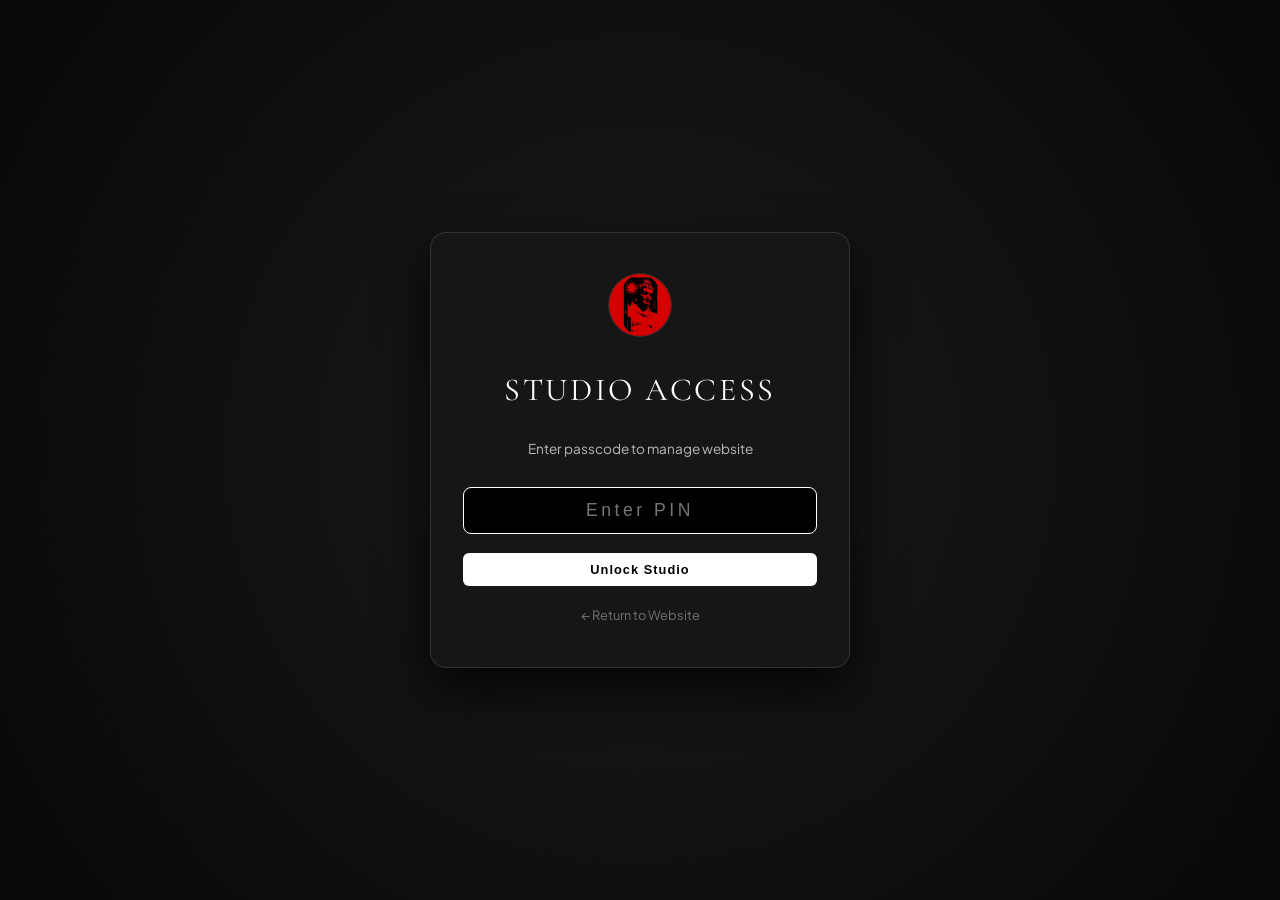
<file: admin.html>
<!DOCTYPE html>
<html lang="en">
<head>
  <meta charset="UTF-8">
  <meta name="viewport" content="width=device-width, initial-scale=1.0">
  <title>ariya.ex3 — Studio &amp; Content Management</title>
  <meta name="robots" content="noindex, nofollow">
  
  <link rel="icon" type="image/jpeg" href="assets/images/ariya-emblem.jpg">
  
  <!-- Premium Fonts -->
  <link rel="preconnect" href="https://fonts.googleapis.com">
  <link rel="preconnect" href="https://fonts.gstatic.com" crossorigin>
  <link href="https://fonts.googleapis.com/css2?family=Cormorant+Garamond:wght@400;600&family=Plus+Jakarta+Sans:wght@300;400;500;600;700&display=swap" rel="stylesheet">
  
  <!-- Stylesheets -->
  <link rel="stylesheet" href="css/style.css">
  <link rel="stylesheet" href="css/admin.css">

  <!-- Storage Engine -->
  <script src="js/storage.js" defer></script>
  <script src="js/admin.js" defer></script>
</head>
<body class="admin-body">

  <!-- ==========================================================================
       1. Security Gate / PIN Login (Cookie Protected)
       ========================================================================== -->
  <div id="loginGate" class="login-gate-overlay">
    <div class="login-card">
      <div class="login-emblem">
        <img src="assets/images/ariya-emblem.jpg" alt="ariya emblem">
      </div>
      <h1 class="login-title">Studio Access</h1>
      <p class="login-subtitle">Enter passcode to manage website</p>

      <form id="loginForm" class="login-form">
        <div class="input-wrap">
          <input type="password" id="passcodeInput" placeholder="Enter PIN" autocomplete="off" required autofocus>
        </div>

        <button type="submit" id="unlockStudioBtn" class="admin-primary-btn">Unlock Studio</button>
        <p id="loginError" class="login-error" style="display: none;">Incorrect passcode. Try again.</p>
        <p id="lockoutNotice" class="login-error" style="display: none;"></p>
        <p id="sessionTimeoutNotice" class="login-info" style="display: none; color: rgba(255,255,255,0.7); font-size: 0.85rem; margin-top: 0.5rem; text-align: center;"></p>
      </form>
      <a href="index.html" class="back-link">&larr; Return to Website</a>
    </div>
  </div>

  <!-- ==========================================================================
       2. Studio Dashboard (Protected)
       ========================================================================== -->
  <div id="adminDashboard" class="admin-dashboard-container" style="display: none;">
    
    <!-- Top Bar -->
    <header class="admin-topbar">
      <div class="topbar-left">
        <span class="studio-logo">ariya.ex3</span>
        <span class="studio-badge">Host Studio</span>
      </div>
      
      <div class="topbar-actions">
        <a href="index.html" target="_blank" class="admin-ghost-btn">View Live Site &rarr;</a>
        <button id="exportBackupBtn" class="admin-ghost-btn" title="Download backup of all posts">Export JSON</button>
        <button id="logoutBtn" class="admin-danger-btn">Logout</button>
      </div>
    </header>

    <!-- Main Studio Tabs -->
    <nav class="studio-tabs-nav">
      <button class="tab-btn active" data-tab="tab-videos">Videos &amp; Edits</button>
      <button class="tab-btn" data-tab="tab-images">Image Posts</button>
      <button class="tab-btn" data-tab="tab-content">Site Texts</button>
      <button class="tab-btn" data-tab="tab-cookies">Cookies &amp; Storage</button>
    </nav>

    <!-- Content Pane -->
    <main class="studio-main-pane">
      
      <!-- TAB 1: Videos & Edits -->
      <section id="tab-videos" class="tab-content-panel active">
        <div class="panel-header">
          <div>
            <h2 class="panel-title">Video Edits Archive</h2>
            <p class="panel-desc">Manage video clips, captions, and choose your centerpiece hero video.</p>
          </div>
          <button class="admin-primary-btn open-create-modal-btn" data-type="video">+ Upload New Video</button>
        </div>

        <div id="videoCardsGrid" class="studio-posts-grid">
          <!-- Dynamically injected -->
        </div>
      </section>

      <!-- TAB 2: Image Posts -->
      <section id="tab-images" class="tab-content-panel">
        <div class="panel-header">
          <div>
            <h2 class="panel-title">Image Posts &amp; Reflections</h2>
            <p class="panel-desc">Share visual posters, quotes, and Dhamma reflections.</p>
          </div>
          <button class="admin-primary-btn open-create-modal-btn" data-type="image">+ Upload New Image</button>
        </div>

        <div id="imageCardsGrid" class="studio-posts-grid">
          <!-- Dynamically injected -->
        </div>
      </section>

      <!-- TAB 3: Site Texts -->
      <section id="tab-content" class="tab-content-panel">
        <div class="panel-header">
          <div>
            <h2 class="panel-title">Site Editorial Text</h2>
            <p class="panel-desc">Update the text of About and Why This Website on the fly.</p>
          </div>
          <button id="saveSiteTextBtn" class="admin-primary-btn">Save Changes</button>
        </div>

        <div class="site-text-editor-form">
          <div class="form-group">
            <label for="siteTaglineInput">Homepage Tagline</label>
            <input type="text" id="siteTaglineInput" value="Beyond the edit lies the idea. Beyond the image lies the philosophy.">
          </div>

          <div class="form-group">
            <label for="aboutLeadInput">About Lead Paragraph</label>
            <textarea id="aboutLeadInput" rows="3">Hello! I am ariya.ex3, an Ambedkarite Buddhist, political philosophical, editor, and the creator of this page.</textarea>
          </div>

          <div class="form-group">
            <label for="manifestoQuoteInput">Manifesto Pull-Quote</label>
            <textarea id="manifestoQuoteInput" rows="4">Short-form edits can communicate powerful ideas through visuals, music, symbolism, and carefully selected words. However, the meaning behind a few seconds of footage can sometimes go much deeper than what appears on the screen.</textarea>
          </div>
        </div>
      </section>

      <!-- TAB 4: Cookies & Storage -->
      <section id="tab-cookies" class="tab-content-panel">
        <div class="panel-header">
          <div>
            <h2 class="panel-title">Cookies &amp; Device Storage</h2>
            <p class="panel-desc">Inspect and manage active browser cookies and IndexedDB media cache.</p>
          </div>
          <button id="clearCacheBtn" class="admin-danger-btn">Reset To Default Seed</button>
        </div>

        <div class="cookie-status-card">
          <h3 class="status-subtitle">Active Browser Cookies</h3>
          <div id="activeCookiesList" class="cookie-tags-wrap"></div>
          
          <div class="storage-info-box">
            <p><strong>Storage Engine:</strong> IndexedDB (Media Blobs) + LocalStorage (Settings) + Secure Session Cookies.</p>
            <p><strong>Data Privacy:</strong> All uploaded videos are saved in your device's persistent storage and are instantly available offline.</p>
          </div>
        </div>
      </section>

    </main>

    <!-- Floating Action Button for Mobile -->
    <button class="mobile-fab-btn open-create-modal-btn" data-type="video" aria-label="Upload New Post">
      +
    </button>

  </div>

  <!-- ==========================================================================
       3. Post Editor Modal (Bottom-Sheet on Mobile)
       ========================================================================== -->
  <div id="postEditorModal" class="editor-modal-overlay" style="display: none;">
    <div class="editor-modal-container">
      <div class="modal-header">
        <h3 id="modalFormTitle" class="modal-heading">Upload New Post</h3>
        <button id="closeModalBtn" class="modal-close-icon">&times;</button>
      </div>

      <form id="postEditorForm" class="editor-modal-body">
        <input type="hidden" id="postIdField">
        <input type="hidden" id="postTypeField" value="video">

        <!-- File Upload Zone -->
        <div class="upload-dropzone" id="uploadDropzone">
          <input type="file" id="mediaFileInput" accept="video/mp4,image/*">
          <div class="dropzone-prompt">
            <span class="upload-icon">&uarr;</span>
            <p id="dropzoneLabel">Tap to select or drop video/photo</p>
            <span class="dropzone-hint">Supports MP4, JPG, WEBP, PNG</span>
          </div>
          <!-- Live Preview -->
          <div id="mediaPreviewWrap" class="media-preview-box" style="display: none;"></div>
        </div>

        <div class="form-group">
          <label for="postTitleInput">Title</label>
          <input type="text" id="postTitleInput" placeholder="e.g. Edit 07 • The Middle Way" required>
        </div>

        <div class="form-group">
          <label for="postCategoryInput">Category</label>
          <select id="postCategoryInput">
            <option value="Ambedkarite">Ambedkarite</option>
            <option value="Madhyamaka">Madhyamaka</option>
            <option value="Nalanda">Nālandā</option>
            <option value="Visual Dhamma">Visual Dhamma</option>
            <option value="Philosophy">Philosophy</option>
          </select>
        </div>

        <div class="form-group">
          <label for="postCaptionInput">Caption &amp; Philosophical Reflection</label>
          <textarea id="postCaptionInput" rows="4" placeholder="Explain the historical and philosophical context behind this edit..."></textarea>
        </div>

        <div class="modal-actions">
          <button type="button" id="cancelModalBtn" class="admin-ghost-btn">Cancel</button>
          <button type="submit" id="savePostBtn" class="admin-primary-btn">Publish to Site</button>
        </div>
      </form>
    </div>
  </div>

</body>
</html>
</file>
<file: css/style.css>
/* ==========================================================================
   ariya.ex3 — Minimalist Editorial Portfolio
   Pure White Typography • Premium Fonts • Authentic & Clean
   ========================================================================== */

/* Custom Aesthetic Serif Display Font */
@font-face {
  font-family: 'Mollen Fancyla';
  src: url('../assets/fonts/mollen-fancyla.otf') format('opentype');
  font-weight: normal;
  font-style: normal;
  font-display: swap;
}

:root {
  --color-white: #ffffff;
  --color-white-90: rgba(255, 255, 255, 0.9);
  --color-white-70: rgba(255, 255, 255, 0.7);
  --color-white-50: rgba(255, 255, 255, 0.5);
  --color-white-20: rgba(255, 255, 255, 0.18);
  --color-white-10: rgba(255, 255, 255, 0.08);

  --bg-black: #0a0a0a;
  --bg-deep: #0e0e0e;
  --bg-card: #141414;

  --font-display: 'Mollen Fancyla', 'Cormorant Garamond', Georgia, serif;
  --font-serif: 'Cormorant Garamond', Georgia, serif;
  --font-sans: 'Plus Jakarta Sans', -apple-system, BlinkMacSystemFont, 'Segoe UI', Roboto, sans-serif;

  --site-max-width: 1100px;
  --padding-x: clamp(1.5rem, 5vw, 4rem);
}

/* Reset */
*,
*::before,
*::after {
  box-sizing: border-box;
  margin: 0;
  padding: 0;
}

html {
  font-size: 16px;
  scroll-behavior: smooth;
  background-color: var(--bg-black);
  color: var(--color-white);
  -webkit-font-smoothing: antialiased;
  -moz-osx-font-smoothing: grayscale;
}

body {
  font-family: var(--font-sans);
  background-color: var(--bg-black);
  color: var(--color-white);
  line-height: 1.7;
  overflow-x: hidden;
}

::selection {
  background: var(--color-white);
  color: var(--bg-black);
}

/* ==========================================================================
   Header / Navigation (Ultra-Minimal)
   ========================================================================== */
.site-header {
  position: fixed;
  top: 0;
  left: 0;
  width: 100%;
  display: flex;
  justify-content: space-between;
  align-items: center;
  padding: 1.25rem var(--padding-x);
  z-index: 100;
  background: rgba(10, 10, 10, 0.85);
  backdrop-filter: blur(20px);
  -webkit-backdrop-filter: blur(20px);
  border-bottom: 1px solid rgba(255, 255, 255, 0.08);
  transition: background 0.3s ease;
}

.brand-link {
  font-family: var(--font-display);
  font-size: 1.15rem;
  letter-spacing: 0.12em;
  text-transform: uppercase;
  color: var(--color-white);
  text-decoration: none;
}

.header-nav {
  display: flex;
  align-items: center;
  gap: 2.2rem;
}

.header-nav a {
  font-family: var(--font-sans);
  font-size: 0.8rem;
  font-weight: 500;
  letter-spacing: 0.12em;
  text-transform: uppercase;
  color: var(--color-white-70);
  text-decoration: none;
  transition: color 0.2s ease;
}

.header-nav a:hover {
  color: var(--color-white);
}

/* ==========================================================================
   Section 1: Hero with edit-03.mp4 Video as Centerpiece
   ========================================================================== */
.hero-section {
  position: relative;
  min-height: 100vh;
  width: 100%;
  display: flex;
  align-items: center;
  justify-content: center;
  padding: 6rem var(--padding-x) 4rem;
  overflow: hidden;
}

.hero-media-container,
.hero-video-container {
  position: absolute;
  top: 0;
  left: 0;
  width: 100%;
  height: 100%;
  z-index: 1;
  overflow: hidden;
}

.hero-media-bg,
.hero-media-container img,
.hero-video-container video {
  width: 100%;
  height: 100%;
  object-fit: cover;
  object-position: center 25%;
  filter: brightness(0.68) contrast(1.08);
  transform: scale(1.02);
  transition: transform 1.2s cubic-bezier(0.16, 1, 0.3, 1);
}

.video-scrim {
  position: absolute;
  top: 0;
  left: 0;
  width: 100%;
  height: 100%;
  background: radial-gradient(circle at center, rgba(10, 10, 10, 0.25) 0%, rgba(10, 10, 10, 0.78) 100%),
    linear-gradient(180deg, rgba(10, 10, 10, 0.55) 0%, transparent 40%, transparent 60%, var(--bg-black) 100%);
}

.hero-text-overlay {
  position: relative;
  z-index: 10;
  max-width: 900px;
  text-align: center;
  display: flex;
  flex-direction: column;
  align-items: center;
  gap: 1.5rem;
  margin-top: 2rem;
}

.hero-main-title {
  font-family: var(--font-display);
  font-size: clamp(3.5rem, 10vw, 8.8rem);
  font-weight: normal;
  letter-spacing: 0.08em;
  text-transform: uppercase;
  color: var(--color-white);
  line-height: 1.05;
}

.hero-tagline {
  font-family: var(--font-serif);
  font-size: clamp(1.2rem, 2.2vw, 1.8rem);
  font-weight: 300;
  font-style: italic;
  color: var(--color-white-90);
  max-width: 720px;
  line-height: 1.5;
}

.hero-controls {
  display: flex;
  align-items: center;
  gap: 1.2rem;
  margin-top: 1rem;
}

.minimal-btn {
  display: inline-flex;
  align-items: center;
  gap: 0.6rem;
  padding: 10px 24px;
  background: rgba(255, 255, 255, 0.08);
  border: 1px solid var(--color-white-20);
  border-radius: 999px;
  color: var(--color-white);
  font-family: var(--font-sans);
  font-size: 0.75rem;
  font-weight: 600;
  letter-spacing: 0.15em;
  text-transform: uppercase;
  text-decoration: none;
  cursor: pointer;
  transition: all 0.3s ease;
  backdrop-filter: blur(10px);
}

.minimal-btn:hover {
  background: var(--color-white);
  color: var(--bg-black);
  border-color: var(--color-white);
}

.hero-posts-btn {
  background: rgba(255, 255, 255, 0.16);
  border-color: rgba(255, 255, 255, 0.4);
}

.hero-posts-btn:hover {
  background: var(--color-white);
  color: #000;
  border-color: var(--color-white);
}

.nav-posts-link {
  color: var(--color-white) !important;
  font-weight: 600 !important;
  position: relative;
}

.nav-posts-link::after {
  content: '';
  position: absolute;
  bottom: -4px;
  left: 0;
  width: 100%;
  height: 1px;
  background: rgba(255, 255, 255, 0.5);
}

.btn-indicator {
  width: 6px;
  height: 6px;
  border-radius: 50%;
  background: var(--color-white);
}

/* ==========================================================================
   Editorial Sections: About & Why This Website
   ========================================================================== */
.editorial-section {
  position: relative;
  padding: clamp(7rem, 14vw, 11rem) var(--padding-x);
  background-color: var(--bg-black);
  scroll-margin-top: 4.5rem;
}

.editorial-section.dark-alt {
  background-color: var(--bg-deep);
  border-top: 1px solid var(--color-white-10);
  border-bottom: 1px solid var(--color-white-10);
  scroll-margin-top: 4.5rem;
}

.editorial-container {
  max-width: 820px;
  margin: 0 auto;
}

.editorial-title {
  font-family: var(--font-serif);
  font-size: clamp(2.4rem, 5vw, 4.2rem);
  font-weight: 400;
  letter-spacing: 0.04em;
  color: var(--color-white);
  line-height: 1.15;
  margin-bottom: 3.5rem;
  text-transform: uppercase;
}

.editorial-body {
  display: flex;
  flex-direction: column;
  gap: 2rem;
}

.lead-text {
  font-family: var(--font-serif);
  font-size: clamp(1.4rem, 2.4vw, 1.9rem);
  font-weight: 400;
  line-height: 1.5;
  color: var(--color-white);
}

.editorial-body p {
  font-family: var(--font-sans);
  font-size: clamp(0.98rem, 1.2vw, 1.1rem);
  font-weight: 300;
  color: var(--color-white-90);
  line-height: 1.85;
}

.editorial-body p strong {
  font-weight: 600;
  color: var(--color-white);
}

.editorial-body p em {
  font-family: var(--font-serif);
  font-size: 1.15em;
  font-style: italic;
  color: var(--color-white);
}

/* Clean Blockquote */
.clean-quote {
  font-family: var(--font-serif);
  font-size: clamp(1.6rem, 3.2vw, 2.5rem);
  font-weight: 300;
  font-style: italic;
  line-height: 1.35;
  color: var(--color-white);
  border-left: 2px solid var(--color-white);
  padding-left: clamp(1.5rem, 3vw, 2.5rem);
  margin: 1.5rem 0 2rem;
}

/* User Journey Image Strip */
.journey-images-strip {
  display: grid;
  grid-template-columns: 1fr 1fr;
  gap: 2rem;
  margin: 2.5rem 0;
}

.journey-figure {
  display: flex;
  flex-direction: column;
  gap: 0.8rem;
}

.journey-figure img {
  width: 100%;
  aspect-ratio: 9 / 14;
  object-fit: cover;
  border-radius: 8px;
  background: #111;
  border: 1px solid var(--color-white-10);
  transition: transform 0.4s ease, border-color 0.4s ease;
}

.journey-figure:hover img {
  transform: translateY(-4px);
  border-color: var(--color-white-50);
}

.journey-figure figcaption {
  font-family: var(--font-sans);
  font-size: 0.78rem;
  letter-spacing: 0.1em;
  text-transform: uppercase;
  color: var(--color-white-50);
}

/* Welcome Box */
.welcome-box {
  margin-top: 3rem;
  padding-top: 2.5rem;
  border-top: 1px solid var(--color-white-20);
  display: flex;
  flex-direction: column;
  gap: 0.8rem;
}

.welcome-text {
  font-family: var(--font-serif);
  font-size: 1.8rem;
  font-weight: 400;
  color: var(--color-white);
}

.manifesto-sign {
  font-family: var(--font-serif);
  font-size: 1.3rem;
  font-style: italic;
  color: var(--color-white-70);
}

/* ==========================================================================
   Section 4: The Edits Archive (Clean & Minimalist Grid)
   ========================================================================== */
.archive-section {
  position: relative;
  padding: clamp(6rem, 12vw, 10rem) var(--padding-x);
  background-color: var(--bg-black);
  scroll-margin-top: 4.5rem;
}

.archive-header-wrap {
  max-width: var(--site-max-width);
  margin: 0 auto 4rem;
}

.archive-main-title {
  font-family: var(--font-serif);
  font-size: clamp(2.4rem, 5vw, 4.2rem);
  font-weight: 400;
  letter-spacing: 0.04em;
  color: var(--color-white);
  line-height: 1.1;
  text-transform: uppercase;
}

.archive-sub {
  font-family: var(--font-sans);
  font-size: 0.85rem;
  letter-spacing: 0.15em;
  text-transform: uppercase;
  color: var(--color-white-50);
  margin-top: 0.8rem;
}

.edits-grid {
  display: grid;
  grid-template-columns: repeat(auto-fill, minmax(310px, 1fr));
  gap: clamp(2rem, 3.5vw, 3rem);
  max-width: var(--site-max-width);
  margin: 0 auto;
}

.edit-card {
  display: flex;
  flex-direction: column;
  gap: 1rem;
}

.edit-video-wrapper {
  position: relative;
  width: 100%;
  aspect-ratio: 9 / 16;
  max-height: 520px;
  background: #000;
  border-radius: 6px;
  overflow: hidden;
  border: 1px solid var(--color-white-10);
  transition: border-color 0.3s ease;
}

.edit-card:hover .edit-video-wrapper {
  border-color: var(--color-white-50);
}

.edit-video-wrapper video {
  width: 100%;
  height: 100%;
  object-fit: cover;
  display: block;
}

.edit-caption {
  font-family: var(--font-sans);
  font-size: 0.82rem;
  font-weight: 500;
  letter-spacing: 0.12em;
  text-transform: uppercase;
  color: var(--color-white-70);
}

/* Visual Dhamma Image Gallery Grid */
.gallery-posts-grid {
  display: grid;
  grid-template-columns: repeat(auto-fill, minmax(310px, 1fr));
  gap: clamp(2rem, 3.5vw, 3rem);
  max-width: var(--site-max-width);
  margin: 0 auto;
}

.gallery-post-card {
  display: flex;
  flex-direction: column;
  gap: 1rem;
}

.gallery-image-wrapper {
  position: relative;
  width: 100%;
  aspect-ratio: 4 / 5;
  background: #000;
  border-radius: 6px;
  overflow: hidden;
  border: 1px solid var(--color-white-10);
  transition: border-color 0.3s ease;
}

.gallery-post-card:hover .gallery-image-wrapper {
  border-color: var(--color-white-50);
}

.gallery-image-wrapper img {
  width: 100%;
  height: 100%;
  object-fit: cover;
  display: block;
}

.gallery-post-title {
  font-family: var(--font-sans);
  font-size: 0.85rem;
  font-weight: 600;
  letter-spacing: 0.1em;
  text-transform: uppercase;
  color: var(--color-white);
}

.gallery-post-desc {
  font-family: var(--font-serif);
  font-size: 1.1rem;
  color: var(--color-white-70);
  line-height: 1.5;
}

/* ==========================================================================
   Footer (Ultra-Clean)
   ========================================================================== */
.site-footer {
  padding: clamp(4rem, 8vw, 6rem) var(--padding-x);
  border-top: 1px solid var(--color-white-10);
  background: var(--bg-black);
}

.footer-wrap {
  max-width: var(--site-max-width);
  margin: 0 auto;
  display: flex;
  flex-direction: column;
  gap: 1.8rem;
}

.footer-brand {
  font-family: var(--font-sans);
  font-size: 1rem;
  font-weight: 700;
  letter-spacing: 0.2em;
  text-transform: uppercase;
  color: var(--color-white);
}

.footer-quote {
  font-family: var(--font-serif);
  font-size: 1.4rem;
  font-style: italic;
  color: var(--color-white-70);
}

.footer-links {
  display: flex;
  gap: 2rem;
  flex-wrap: wrap;
  margin-top: 1rem;
}

.footer-links a {
  font-family: var(--font-sans);
  font-size: 0.8rem;
  letter-spacing: 0.12em;
  text-transform: uppercase;
  color: var(--color-white-50);
  text-decoration: none;
  transition: color 0.2s ease;
}

.footer-links a:hover {
  color: var(--color-white);
}

/* ==========================================================================
   Responsive
   ========================================================================== */
/* ==========================================================================
   Cookie Consent Banner
   ========================================================================== */
.cookie-banner-bar {
  position: fixed;
  bottom: 20px;
  left: 50%;
  transform: translateX(-50%);
  width: calc(100% - 40px);
  max-width: 720px;
  background: rgba(18, 18, 18, 0.92);
  border: 1px solid rgba(255, 255, 255, 0.15);
  border-radius: 12px;
  padding: 1.1rem 1.5rem;
  backdrop-filter: blur(16px);
  -webkit-backdrop-filter: blur(16px);
  z-index: 999;
  box-shadow: 0 16px 40px rgba(0, 0, 0, 0.8);
}

.cookie-banner-content {
  display: flex;
  align-items: center;
  justify-content: space-between;
  gap: 1.5rem;
  flex-wrap: wrap;
}

.cookie-banner-text {
  font-family: var(--font-sans);
  font-size: 0.82rem;
  font-weight: 300;
  color: var(--color-white-90);
  line-height: 1.5;
  margin: 0;
  flex: 1;
  min-width: 260px;
}

.cookie-banner-actions {
  display: flex;
  align-items: center;
  gap: 10px;
}

@media (max-width: 600px) {
  .cookie-banner-bar {
    bottom: 12px;
    width: calc(100% - 24px);
    padding: 1rem;
  }
}
</file>
<file: css/admin.css>
/* ==========================================================================
   ariya.ex3 — Studio & Admin Panel Stylesheet
   Pure White Typography • Dark Luxury Aesthetic • Mobile-First Responsive
   ========================================================================== */

:root {
  --admin-bg: #0d0d0d;
  --admin-surface: #161616;
  --admin-surface-hover: #1f1f1f;
  --admin-border: rgba(255, 255, 255, 0.12);
  --admin-white: #ffffff;
  --admin-white-70: rgba(255, 255, 255, 0.7);
  --admin-white-40: rgba(255, 255, 255, 0.4);
  --admin-accent: #ffffff;
  --admin-danger: #e04747;
  --admin-success: #3ecf8e;
}

body.admin-body {
  background-color: var(--admin-bg);
  color: var(--admin-white);
  font-family: var(--font-sans);
  min-height: 100vh;
  margin: 0;
  overflow-x: hidden;
}

/* ==========================================================================
   1. PIN Login Gate
   ========================================================================== */
.login-gate-overlay {
  position: fixed;
  inset: 0;
  background: radial-gradient(circle at center, #1a1a1a 0%, #080808 100%);
  display: flex;
  align-items: center;
  justify-content: center;
  padding: 1.5rem;
  z-index: 1000;
}

.login-card {
  width: 100%;
  max-width: 420px;
  background: var(--admin-surface);
  border: 1px solid var(--admin-border);
  border-radius: 16px;
  padding: 2.5rem 2rem;
  text-align: center;
  display: flex;
  flex-direction: column;
  align-items: center;
  gap: 1.2rem;
  box-shadow: 0 20px 50px rgba(0, 0, 0, 0.8);
}

.login-emblem img {
  width: 64px;
  height: 64px;
  border-radius: 50%;
  border: 1px solid var(--admin-border);
  object-fit: cover;
}

.login-title {
  font-family: var(--font-serif);
  font-size: 2rem;
  font-weight: 400;
  letter-spacing: 0.08em;
  text-transform: uppercase;
  margin: 0;
}

.login-subtitle {
  font-size: 0.85rem;
  color: var(--admin-white-70);
  margin: 0;
}

.login-form {
  width: 100%;
  display: flex;
  flex-direction: column;
  gap: 1.2rem;
  margin-top: 0.5rem;
}

.input-wrap input {
  width: 100%;
  padding: 12px 16px;
  background: #000;
  border: 1px solid var(--admin-border);
  border-radius: 8px;
  color: #fff;
  font-size: 1.1rem;
  text-align: center;
  letter-spacing: 0.2em;
}

.input-wrap input:focus {
  outline: none;
  border-color: var(--admin-white);
}

.remember-cookie-wrap {
  display: flex;
  align-items: center;
  justify-content: center;
  gap: 8px;
  font-size: 0.78rem;
  color: var(--admin-white-70);
  cursor: pointer;
  text-align: left;
}

.login-error {
  font-size: 0.8rem;
  color: var(--admin-danger);
}

.back-link {
  font-size: 0.8rem;
  color: var(--admin-white-40);
  text-decoration: none;
  transition: color 0.2s;
}
.back-link:hover {
  color: #fff;
}

/* ==========================================================================
   2. Studio Topbar
   ========================================================================== */
.admin-dashboard-container {
  display: flex;
  flex-direction: column;
  min-height: 100vh;
}

.admin-topbar {
  display: flex;
  justify-content: space-between;
  align-items: center;
  padding: 1.2rem 2rem;
  background: var(--admin-surface);
  border-bottom: 1px solid var(--admin-border);
  position: sticky;
  top: 0;
  z-index: 50;
}

.topbar-left {
  display: flex;
  align-items: center;
  gap: 12px;
}

.studio-logo {
  font-family: var(--font-sans);
  font-size: 1.1rem;
  font-weight: 700;
  letter-spacing: 0.15em;
  text-transform: uppercase;
}

.studio-badge {
  font-size: 0.65rem;
  text-transform: uppercase;
  letter-spacing: 0.15em;
  padding: 3px 8px;
  background: rgba(255, 255, 255, 0.1);
  border-radius: 999px;
  color: var(--admin-white-70);
}

.topbar-actions {
  display: flex;
  align-items: center;
  gap: 12px;
}

/* Buttons */
.admin-primary-btn {
  background: var(--admin-white);
  color: #000;
  border: none;
  padding: 9px 18px;
  border-radius: 6px;
  font-size: 0.8rem;
  font-weight: 600;
  letter-spacing: 0.08em;
  cursor: pointer;
  transition: opacity 0.2s;
}
.admin-primary-btn:hover {
  opacity: 0.9;
}

.admin-ghost-btn {
  background: transparent;
  color: #fff;
  border: 1px solid var(--admin-border);
  padding: 8px 16px;
  border-radius: 6px;
  font-size: 0.78rem;
  font-weight: 500;
  cursor: pointer;
  text-decoration: none;
  transition: background 0.2s;
}
.admin-ghost-btn:hover {
  background: rgba(255, 255, 255, 0.08);
}

.admin-danger-btn {
  background: transparent;
  color: var(--admin-danger);
  border: 1px solid rgba(224, 71, 71, 0.4);
  padding: 8px 14px;
  border-radius: 6px;
  font-size: 0.78rem;
  cursor: pointer;
}
.admin-danger-btn:hover {
  background: rgba(224, 71, 71, 0.15);
}

/* ==========================================================================
   3. Studio Navigation Tabs
   ========================================================================== */
.studio-tabs-nav {
  display: flex;
  gap: 8px;
  padding: 1rem 2rem 0;
  border-bottom: 1px solid var(--admin-border);
  overflow-x: auto;
}

.tab-btn {
  background: transparent;
  color: var(--admin-white-70);
  border: none;
  border-bottom: 2px solid transparent;
  padding: 10px 18px;
  font-size: 0.85rem;
  font-weight: 500;
  letter-spacing: 0.05em;
  cursor: pointer;
  white-space: nowrap;
  transition: all 0.2s;
}

.tab-btn:hover {
  color: #fff;
}

.tab-btn.active {
  color: #fff;
  border-bottom-color: var(--admin-white);
  font-weight: 600;
}

/* ==========================================================================
   4. Main Content Panels
   ========================================================================== */
.studio-main-pane {
  padding: 2rem;
  max-width: 1300px;
  width: 100%;
  margin: 0 auto;
}

.tab-content-panel {
  display: none;
}
.tab-content-panel.active {
  display: block;
}

.panel-header {
  display: flex;
  justify-content: space-between;
  align-items: center;
  margin-bottom: 2rem;
  flex-wrap: wrap;
  gap: 1rem;
}

.panel-title {
  font-family: var(--font-serif);
  font-size: 1.8rem;
  font-weight: 400;
  text-transform: uppercase;
  margin: 0;
}

.panel-desc {
  font-size: 0.85rem;
  color: var(--admin-white-70);
  margin-top: 4px;
}

/* Studio Posts Grid */
.studio-posts-grid {
  display: grid;
  grid-template-columns: repeat(auto-fill, minmax(300px, 1fr));
  gap: 1.5rem;
}

.studio-card {
  background: var(--admin-surface);
  border: 1px solid var(--admin-border);
  border-radius: 12px;
  overflow: hidden;
  display: flex;
  flex-direction: column;
}

.studio-card-media {
  position: relative;
  width: 100%;
  aspect-ratio: 9 / 14;
  background: #000;
  overflow: hidden;
}

.studio-card-media video,
.studio-card-media img {
  width: 100%;
  height: 100%;
  object-fit: cover;
}

.hero-indicator-badge {
  position: absolute;
  top: 10px;
  left: 10px;
  background: rgba(255, 255, 255, 0.9);
  color: #000;
  font-size: 0.65rem;
  font-weight: 700;
  letter-spacing: 0.1em;
  padding: 4px 10px;
  border-radius: 999px;
  text-transform: uppercase;
}

.studio-card-body {
  padding: 1.2rem;
  display: flex;
  flex-direction: column;
  gap: 0.6rem;
  flex: 1;
}

.studio-card-tag {
  font-size: 0.7rem;
  letter-spacing: 0.15em;
  text-transform: uppercase;
  color: var(--admin-white-70);
}

.studio-card-title {
  font-family: var(--font-serif);
  font-size: 1.25rem;
  margin: 0;
  color: #fff;
}

.studio-card-desc {
  font-size: 0.85rem;
  color: var(--admin-white-70);
  line-height: 1.5;
  flex: 1;
}

.studio-card-footer {
  display: flex;
  gap: 8px;
  margin-top: 0.8rem;
  padding-top: 0.8rem;
  border-top: 1px solid var(--admin-border);
}

.studio-card-footer button {
  flex: 1;
  padding: 7px;
  font-size: 0.72rem;
  font-weight: 500;
  letter-spacing: 0.08em;
  text-transform: uppercase;
  border-radius: 4px;
  cursor: pointer;
}

.btn-set-hero {
  background: rgba(255, 255, 255, 0.08);
  border: 1px solid var(--admin-border);
  color: #fff;
}
.btn-set-hero.active {
  background: #fff;
  color: #000;
  font-weight: 700;
}

.btn-card-delete {
  background: transparent;
  border: 1px solid rgba(224, 71, 71, 0.4);
  color: var(--admin-danger);
}

/* ==========================================================================
   5. Modal & Bottom-Sheet
   ========================================================================== */
.editor-modal-overlay {
  position: fixed;
  inset: 0;
  background: rgba(0, 0, 0, 0.85);
  backdrop-filter: blur(8px);
  z-index: 1000;
  display: flex;
  align-items: center;
  justify-content: center;
  padding: 1rem;
}

.editor-modal-container {
  background: var(--admin-surface);
  border: 1px solid var(--admin-border);
  border-radius: 16px;
  width: 100%;
  max-width: 580px;
  max-height: 90vh;
  overflow-y: auto;
  padding: 1.8rem;
  display: flex;
  flex-direction: column;
  gap: 1.2rem;
}

.modal-header {
  display: flex;
  justify-content: space-between;
  align-items: center;
}

.modal-heading {
  font-family: var(--font-serif);
  font-size: 1.6rem;
  font-weight: 400;
  margin: 0;
}

.modal-close-icon {
  background: none;
  border: none;
  color: #fff;
  font-size: 1.5rem;
  cursor: pointer;
}

.editor-modal-body {
  display: flex;
  flex-direction: column;
  gap: 1.2rem;
}

.upload-dropzone {
  border: 2px dashed var(--admin-border);
  border-radius: 12px;
  padding: 2rem 1rem;
  text-align: center;
  position: relative;
  cursor: pointer;
  transition: border-color 0.2s;
  background: #000;
}
.upload-dropzone:hover {
  border-color: #fff;
}
.upload-dropzone input[type="file"] {
  position: absolute;
  inset: 0;
  opacity: 0;
  cursor: pointer;
  width: 100%;
  height: 100%;
}

.upload-icon {
  font-size: 2rem;
  display: block;
  margin-bottom: 8px;
}

.media-preview-box {
  margin-top: 1rem;
  max-height: 240px;
  overflow: hidden;
  border-radius: 8px;
}
.media-preview-box video,
.media-preview-box img {
  width: 100%;
  max-height: 240px;
  object-fit: contain;
}

.form-group {
  display: flex;
  flex-direction: column;
  gap: 6px;
}

.form-group label {
  font-size: 0.78rem;
  letter-spacing: 0.1em;
  text-transform: uppercase;
  color: var(--admin-white-70);
}

.form-group input,
.form-group select,
.form-group textarea {
  padding: 10px 14px;
  background: #000;
  border: 1px solid var(--admin-border);
  border-radius: 6px;
  color: #fff;
  font-family: inherit;
  font-size: 0.95rem;
}
.form-group input:focus,
.form-group select:focus,
.form-group textarea:focus {
  outline: none;
  border-color: #fff;
}

.modal-actions {
  display: flex;
  justify-content: flex-end;
  gap: 12px;
  margin-top: 1rem;
}

/* Mobile Floating Action Button */
.mobile-fab-btn {
  display: none;
  position: fixed;
  bottom: 24px;
  right: 24px;
  width: 56px;
  height: 56px;
  border-radius: 50%;
  background: var(--admin-white);
  color: #000;
  border: none;
  font-size: 1.8rem;
  cursor: pointer;
  box-shadow: 0 8px 24px rgba(0, 0, 0, 0.7);
  z-index: 90;
}

/* Cookie management card */
.cookie-status-card {
  background: var(--admin-surface);
  border: 1px solid var(--admin-border);
  border-radius: 12px;
  padding: 1.8rem;
  display: flex;
  flex-direction: column;
  gap: 1.2rem;
}
.cookie-tags-wrap {
  display: flex;
  flex-wrap: wrap;
  gap: 8px;
}
.cookie-tag {
  background: rgba(255, 255, 255, 0.1);
  padding: 6px 12px;
  border-radius: 6px;
  font-size: 0.75rem;
  font-family: monospace;
}
.storage-info-box {
  font-size: 0.85rem;
  color: var(--admin-white-70);
  line-height: 1.6;
}

/* ==========================================================================
   Responsive Adaptations
   ========================================================================== */
@media (max-width: 768px) {
  .admin-topbar {
    padding: 1rem;
  }
  .studio-tabs-nav {
    padding: 0.8rem 1rem 0;
  }
  .studio-main-pane {
    padding: 1.2rem;
  }
  .mobile-fab-btn {
    display: flex;
    align-items: center;
    justify-content: center;
  }
  .panel-header .open-create-modal-btn {
    display: none;
  }
  .editor-modal-container {
    border-radius: 16px 16px 0 0;
    max-height: 92vh;
    margin-top: auto;
  }
  .editor-modal-overlay {
    padding: 0;
    align-items: flex-end;
  }
}
</file>
